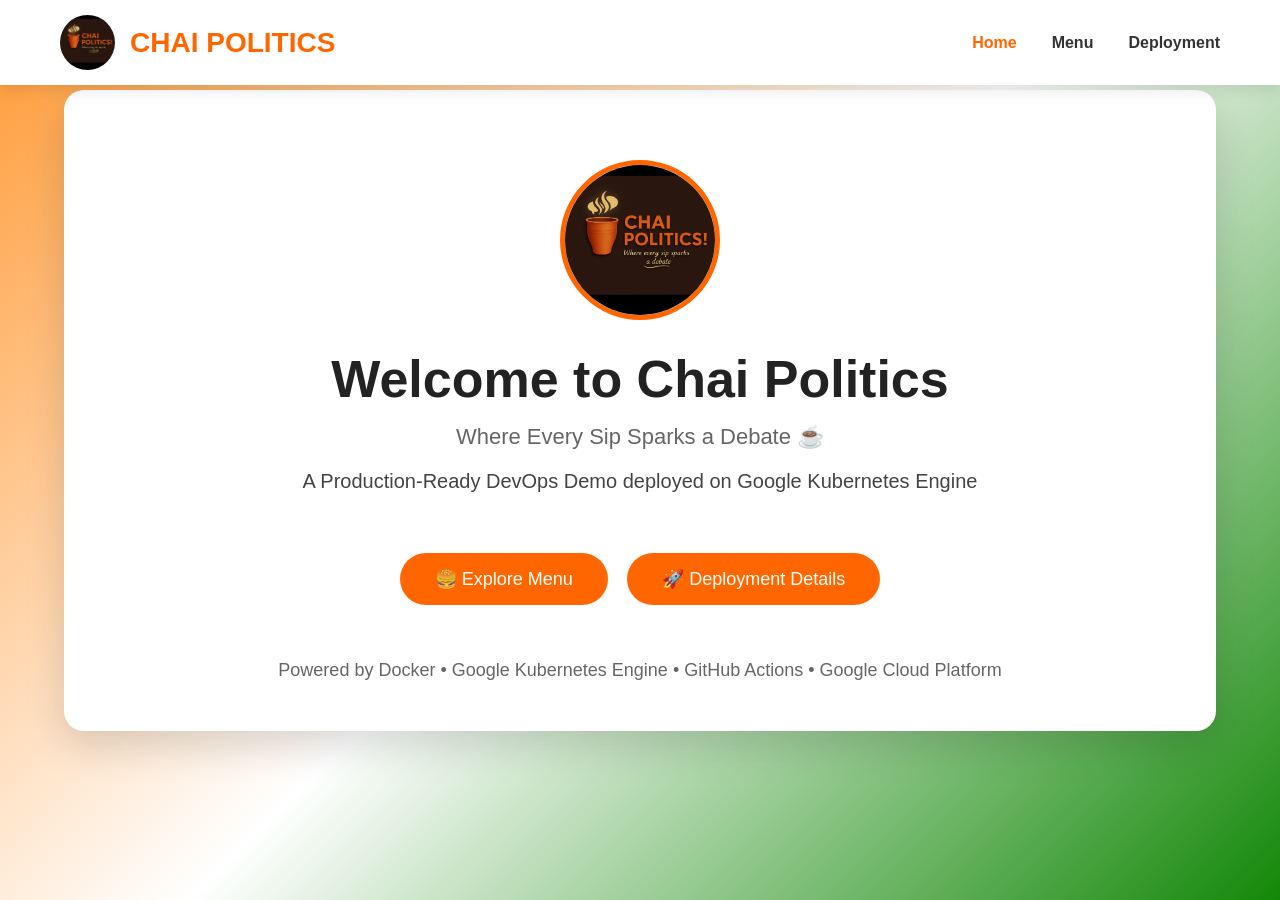
<file: app/index.html>
<!DOCTYPE html>
<html lang="en">

<head>

    <meta charset="UTF-8">
    <meta name="viewport" content="width=device-width, initial-scale=1.0">

    <title>Chai Politics</title>

    <link rel="stylesheet" href="css/style.css">

</head>

<body>

    <!-- =========================
            NAVBAR
    ========================== -->

    <nav>

        <div class="logo">

            <img src="images/logo.jpeg" alt="Chai Politics Logo">

            <span>CHAI POLITICS</span>

        </div>

        <ul>

            <li><a href="index.html" style="color:#ff6600;">Home</a></li>
            <li><a href="menu.html">Menu</a></li>
            <li><a href="deployment.html">Deployment</a></li>

        </ul>

    </nav>

    <!-- =========================
            MAIN CONTAINER
    ========================== -->

    <div class="container">

        <section class="hero">

            <img src="images/logo.jpeg"
                 class="hero-logo"
                 alt="Chai Politics Logo">

            <h1>Welcome to Chai Politics</h1>

            <p>
                Where Every Sip Sparks a Debate ☕
            </p>

            <p style="margin-top:20px;font-size:20px;color:#444;">
                A Production-Ready DevOps Demo deployed on Google Kubernetes Engine
            </p>

            <div style="margin-top:30px;">

                <a href="menu.html" class="btn">
                    🍔 Explore Menu
                </a>

                <a href="deployment.html"
                   class="btn"
                   style="margin-left:15px;">
                    🚀 Deployment Details
                </a>

            </div>

        </section>

        <p style="
            margin-top:35px;
            text-align:center;
            color:#666;
            font-size:18px;">

            Powered by Docker • Google Kubernetes Engine • GitHub Actions • Google Cloud Platform

        </p>

    </div>

</body>

</html>
</file>
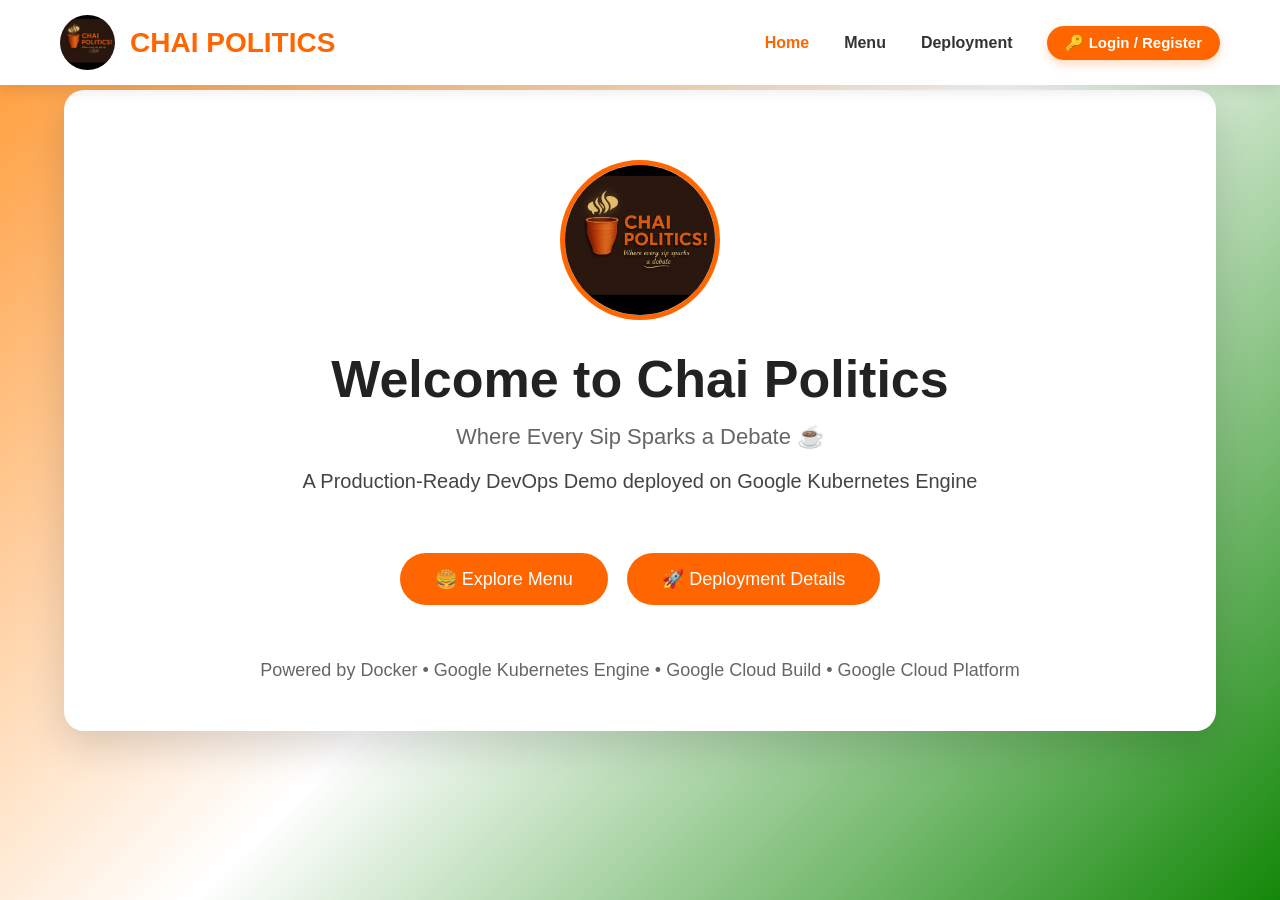
<file: frontend/index.html>
<!DOCTYPE html>
<html lang="en">

<head>
    <meta charset="UTF-8">
    <meta name="viewport" content="width=device-width, initial-scale=1.0">
    <title>Chai Politics</title>
    <link rel="stylesheet" href="css/style.css">
</head>

<body>

    <!-- =========================
            NAVBAR
    ========================== -->

    <nav>
        <div class="logo">
            <img src="images/logo.jpeg" alt="Chai Politics Logo">
            <span>CHAI POLITICS</span>
        </div>

        <ul>
            <li><a href="index.html" style="color:#ff6600;">Home</a></li>
            <li><a href="menu.html">Menu</a></li>
            <li><a href="deployment.html">Deployment</a></li>
            <!-- Dynamic Login / Cart Button rendered via js/app.js -->
        </ul>
    </nav>

    <!-- =========================
            MAIN CONTAINER
    ========================== -->

    <div class="container">

        <section class="hero">
            <img src="images/logo.jpeg" class="hero-logo" alt="Chai Politics Logo">

            <h1>Welcome to Chai Politics</h1>

            <p>Where Every Sip Sparks a Debate ☕</p>

            <p style="margin-top:20px;font-size:20px;color:#444;">
                A Production-Ready DevOps Demo deployed on Google Kubernetes Engine
            </p>

            <div style="margin-top:30px;">
                <a href="menu.html" class="btn">🍔 Explore Menu</a>
                <a href="deployment.html" class="btn" style="margin-left:15px;">🚀 Deployment Details</a>
            </div>
        </section>

        <p style="margin-top:35px;text-align:center;color:#666;font-size:18px;">
            Powered by Docker • Google Kubernetes Engine • Google Cloud Build • Google Cloud Platform
        </p>

    </div>

    <!-- =========================
            AUTH MODAL (LOGIN / REGISTER)
    ========================== -->
    <div id="loginModal" class="modal-overlay" style="display: none;">
        <div class="modal-content">
            <div class="modal-header">
                <h3>🔑 Account Access</h3>
                <button class="close-btn" onclick="closeLoginModal()">✕</button>
            </div>
            
            <!-- Tab Switcher -->
            <div style="display: flex; gap: 10px; margin: 15px 0; border-bottom: 2px solid #eee; padding-bottom: 10px;">
                <button id="loginTabBtn" onclick="switchAuthTab('login')" style="flex: 1; padding: 8px; border: none; background: #ff6600; color: white; border-radius: 4px; cursor: pointer; font-weight: bold;">Login</button>
                <button id="regTabBtn" onclick="switchAuthTab('register')" style="flex: 1; padding: 8px; border: 1px solid #ccc; background: #f5f5f5; color: #333; border-radius: 4px; cursor: pointer; font-weight: bold;">Register</button>
            </div>

            <!-- ON-SCREEN ERROR CONTAINER -->
            <div id="authErrorMsg" style="display: none; background-color: #ffebe9; color: #d93025; padding: 10px; border-radius: 6px; border: 1px solid #ffcdd2; margin-bottom: 15px; font-size: 13px; text-align: center; font-weight: bold;"></div>

            <div class="modal-body" style="padding: 5px 0 10px 0;">
                <!-- Existing User Login Form -->
                <form id="loginFormSection" onsubmit="handleLogin(event)">
                    <div style="margin-bottom: 15px;">
                        <label style="display:block; margin-bottom:5px; font-weight:bold;">Phone Number</label>
                        <input type="tel" id="loginPhone" placeholder="Enter registered phone number" style="width:100%; padding:10px; border-radius:6px; border:1px solid #ccc;">
                    </div>
                    <button type="submit" class="checkout-btn">Login to Continue</button>
                </form>

                <!-- New User Registration Form -->
                <form id="regFormSection" onsubmit="handleRegister(event)" style="display: none;">
                    <div style="margin-bottom: 15px;">
                        <label style="display:block; margin-bottom:5px; font-weight:bold;">Full Name</label>
                        <input type="text" id="regName" placeholder="Enter your full name" style="width:100%; padding:10px; border-radius:6px; border:1px solid #ccc;">
                    </div>
                    <div style="margin-bottom: 15px;">
                        <label style="display:block; margin-bottom:5px; font-weight:bold;">Phone Number</label>
                        <input type="tel" id="regPhone" placeholder="Enter mobile number" style="width:100%; padding:10px; border-radius:6px; border:1px solid #ccc;">
                    </div>
                    <button type="submit" class="checkout-btn" style="background-color: #0284c7;">Create Account</button>
                </form>
            </div>
        </div>
    </div>

    <!-- =========================
            CART POPUP MODAL
    ========================== -->
    <div id="cartModal" class="modal-overlay" style="display: none;">
        <div class="modal-content">
            <div class="modal-header">
                <h3>🛍️ Final Cart Items</h3>
                <button class="close-btn" onclick="closeCartModal()">✕</button>
            </div>

            <div class="modal-body">
                <ul id="cartItemsList" class="cart-item-list">
                    <!-- Dynamic Cart Rows Will Render Here -->
                </ul>
            </div>

            <div class="modal-footer">
                <div class="total-section">
                    <span>Grand Total:</span>
                    <span id="cartTotalAmount">₹0.00</span>
                </div>
                <button class="checkout-btn" onclick="confirmOrder()">Confirm Order 🚀</button>
            </div>
        </div>
    </div>

    <!-- =========================
            GLOBAL APP SCRIPT
    ========================== -->
    <script src="js/app.js"></script>

</body>

</html>
</file>
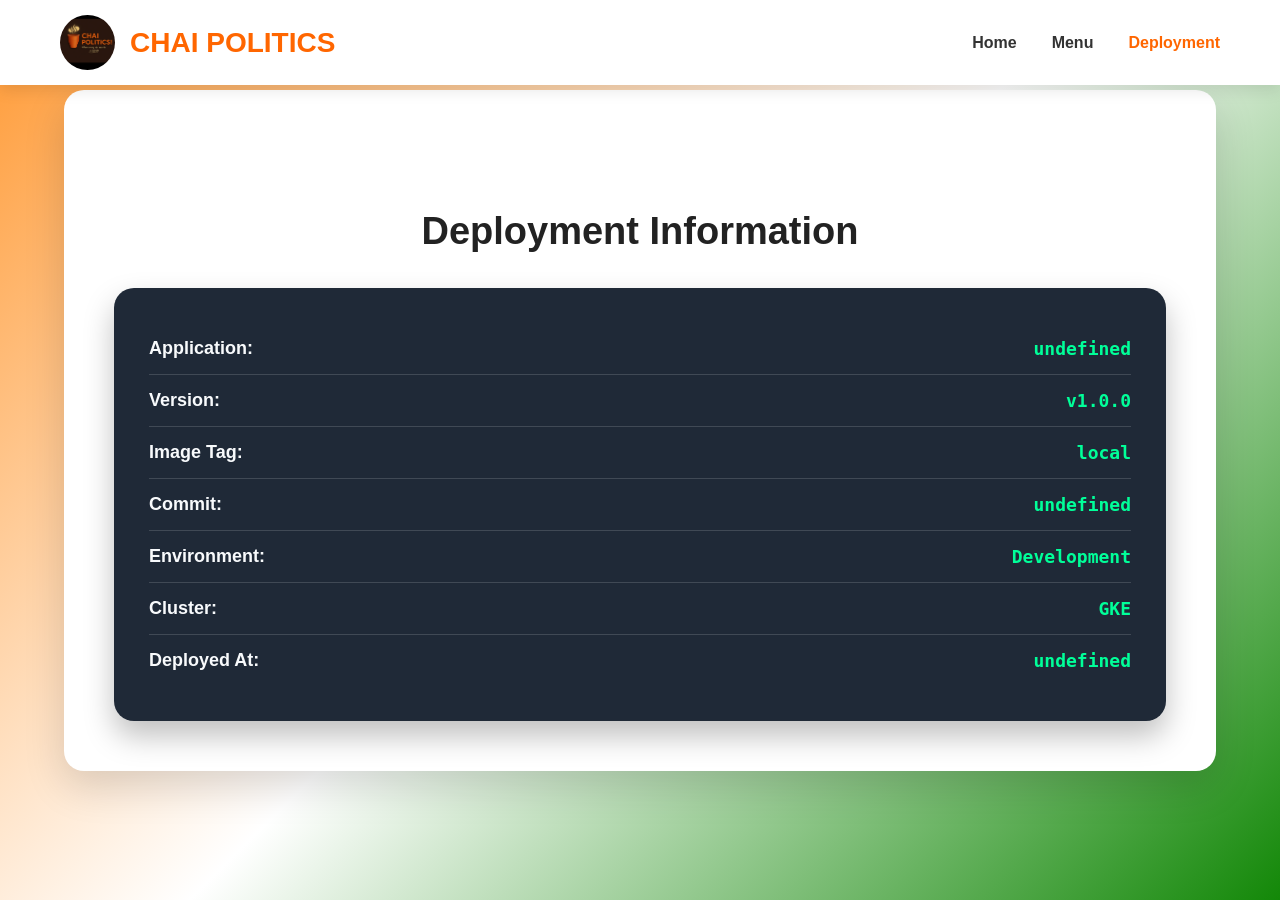
<file: app/deployment.html>
<!DOCTYPE html>
<html lang="en">

<head>

    <meta charset="UTF-8">
    <meta name="viewport" content="width=device-width, initial-scale=1.0">

    <title>Deployment Details</title>

    <link rel="stylesheet" href="css/style.css">

</head>

<body>

    <!-- =========================
            NAVBAR
    ========================== -->

    <nav>

        <div class="logo">

            <img src="images/logo.jpeg" alt="Chai Politics Logo">

            <span>CHAI POLITICS</span>

        </div>

        <ul>

            <li><a href="index.html">Home</a></li>
            <li><a href="menu.html">Menu</a></li>
            <li><a href="deployment.html" style="color:#ff6600;">Deployment</a></li>

        </ul>

    </nav>

    <!-- =========================
        DEPLOYMENT INFORMATION
    ========================== -->

    <div class="container">

        <section class="deployment-info">

            <h2>Deployment Information</h2>

            <div class="deploy-card">

                <p><strong>Application:</strong> <span id="app"></span></p>

                <p><strong>Version:</strong> <span id="version"></span></p>

                <p><strong>Image Tag:</strong> <span id="imageTag"></span></p>

                <p><strong>Commit:</strong> <span id="commit"></span></p>

                <p><strong>Environment:</strong> <span id="environment"></span></p>

                <p><strong>Cluster:</strong> <span id="cluster"></span></p>

                <p><strong>Deployed At:</strong> <span id="deployedAt"></span></p>

            </div>

        </section>

    </div>

    <!-- =========================
        LOAD VERSION.JSON
    ========================== -->

    <script>

        fetch("version.json")
            .then(response => response.json())
            .then(data => {

                document.getElementById("app").innerText = data.application;
                document.getElementById("version").innerText = data.version;
                document.getElementById("imageTag").innerText = data.imageTag;
                document.getElementById("commit").innerText = data.commit;
                document.getElementById("environment").innerText = data.environment;
                document.getElementById("cluster").innerText = data.cluster;
                document.getElementById("deployedAt").innerText = data.deployedAt;

            })
            .catch(error => {

                console.error("Unable to load version.json", error);

            });

    </script>

</body>

</html>
</file>
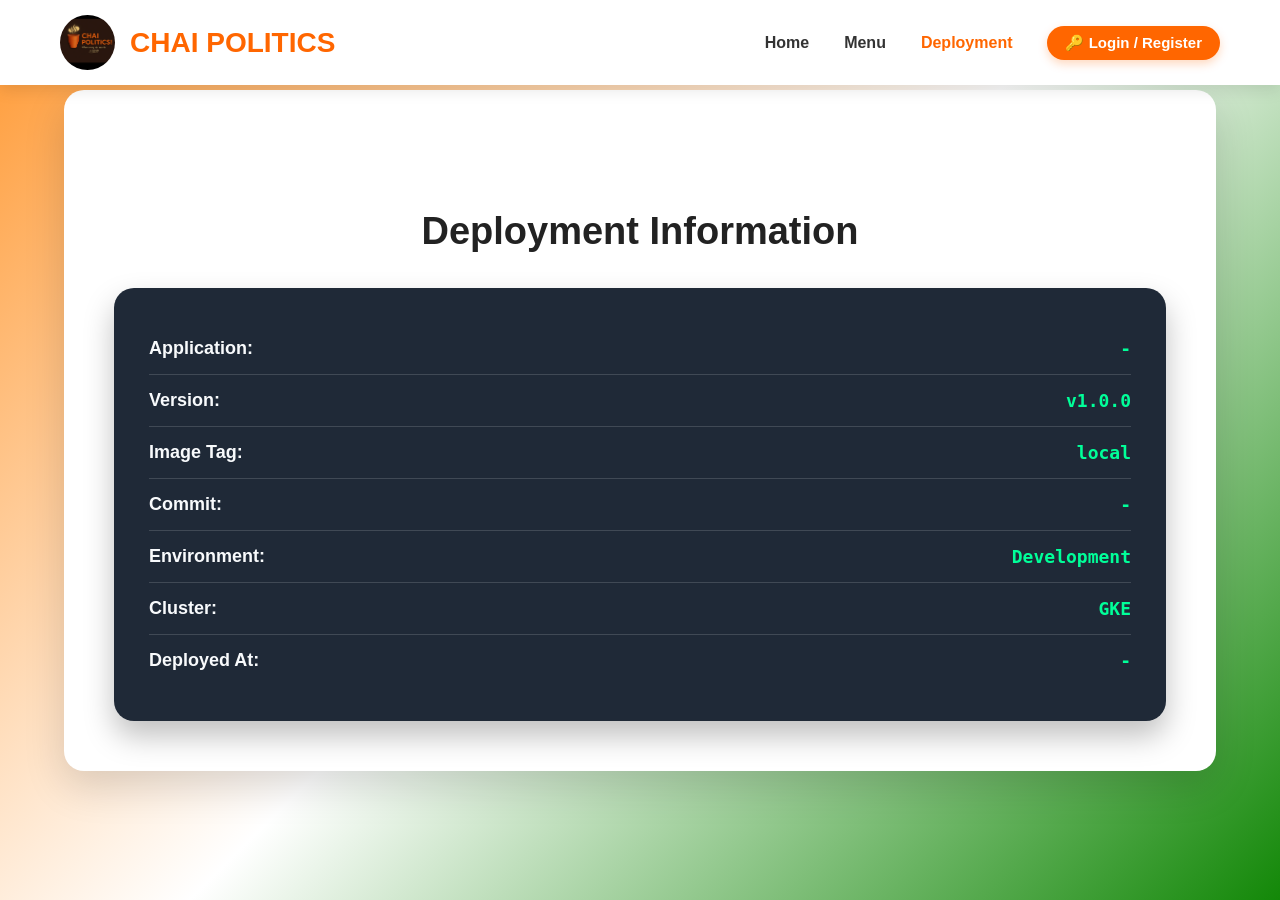
<file: frontend/deployment.html>
<!DOCTYPE html>
<html lang="en">

<head>
    <meta charset="UTF-8">
    <meta name="viewport" content="width=device-width, initial-scale=1.0">
    <title>Deployment Details - Chai Politics</title>
    <link rel="stylesheet" href="css/style.css">
</head>

<body>

    <!-- =========================
            NAVBAR
    ========================== -->

    <nav>
        <div class="logo">
            <img src="images/logo.jpeg" alt="Chai Politics Logo">
            <span>CHAI POLITICS</span>
        </div>

        <ul>
            <li><a href="index.html">Home</a></li>
            <li><a href="menu.html">Menu</a></li>
            <li><a href="deployment.html" style="color:#ff6600;">Deployment</a></li>
        </ul>
    </nav>

    <!-- =========================
        DEPLOYMENT INFORMATION
    ========================== -->

    <div class="container">
        <section class="deployment-info">
            <h2>Deployment Information</h2>

            <div class="deploy-card">
                <p><strong>Application:</strong> <span id="app">Loading...</span></p>
                <p><strong>Version:</strong> <span id="version">Loading...</span></p>
                <p><strong>Image Tag:</strong> <span id="imageTag">Loading...</span></p>
                <p><strong>Commit:</strong> <span id="commit">Loading...</span></p>
                <p><strong>Environment:</strong> <span id="environment">Loading...</span></p>
                <p><strong>Cluster:</strong> <span id="cluster">Loading...</span></p>
                <p><strong>Deployed At:</strong> <span id="deployedAt">Loading...</span></p>
            </div>
        </section>
    </div>

    <!-- =========================
            LOGIN MODAL
    ========================== -->
    <div id="loginModal" class="modal-overlay" style="display: none;">
        <div class="modal-content">
            <div class="modal-header">
                <h3>🔑 Login / Register</h3>
                <button class="close-btn" onclick="closeLoginModal()">✕</button>
            </div>
            <div class="modal-body" style="padding: 15px 0;">
                <form onsubmit="handleLogin(event)">
                    <div style="margin-bottom: 15px;">
                        <label style="display:block; margin-bottom:5px; font-weight:bold;">Name</label>
                        <input type="text" id="loginName" required placeholder="Enter your name" style="width:100%; padding:10px; border-radius:6px; border:1px solid #ccc;">
                    </div>
                    <div style="margin-bottom: 15px;">
                        <label style="display:block; margin-bottom:5px; font-weight:bold;">Phone Number</label>
                        <input type="tel" id="loginPhone" required placeholder="Enter phone number" style="width:100%; padding:10px; border-radius:6px; border:1px solid #ccc;">
                    </div>
                    <button type="submit" class="checkout-btn">Login to Continue</button>
                </form>
            </div>
        </div>
    </div>

    <!-- =========================
            CART MODAL
    ========================== -->
    <div id="cartModal" class="modal-overlay" style="display: none;">
        <div class="modal-content">
            <div class="modal-header">
                <h3>🛍️ Your Cart Items</h3>
                <button class="close-btn" onclick="closeCartModal()">✕</button>
            </div>
            <div class="modal-body">
                <ul id="cartItemsList" class="cart-item-list">
                    <!-- Dynamic Cart Rows Rendered Here -->
                </ul>
            </div>
            <div class="modal-footer">
                <div class="total-section">
                    <span>Grand Total:</span>
                    <span id="cartTotalAmount">₹0.00</span>
                </div>
                <button class="checkout-btn" onclick="alert('Order Placed Successfully!')">Confirm Order 🚀</button>
            </div>
        </div>
    </div>

    <!-- =========================
        LOAD VERSION.JSON
    ========================== -->
    <script>
        fetch("version.json")
            .then(response => response.json())
            .then(data => {
                document.getElementById("app").innerText = data.application || "-";
                document.getElementById("version").innerText = data.version || "-";
                document.getElementById("imageTag").innerText = data.imageTag || "-";
                document.getElementById("commit").innerText = data.commit || "-";
                document.getElementById("environment").innerText = data.environment || "-";
                document.getElementById("cluster").innerText = data.cluster || "-";
                document.getElementById("deployedAt").innerText = data.deployedAt || "-";
            })
            .catch(error => {
                console.error("Unable to load version.json", error);
            });
    </script>

    <!-- Global JS App Script -->
    <script src="js/app.js"></script>
</body>

</html>
</file>
<file: app/css/style.css>
*{
    margin:0;
    padding:0;
    box-sizing:border-box;
    font-family:Arial, Helvetica, sans-serif;
}

body{
    background:linear-gradient(135deg,#FF9933,#ffffff,#138808);
    min-height:100vh;
    padding-top:90px;
}

/* ==========================
        NAVBAR
========================== */

nav{
    position:fixed;
    top:0;
    left:0;
    width:100%;
    background:#ffffff;
    display:flex;
    justify-content:space-between;
    align-items:center;
    padding:15px 60px;
    box-shadow:0 5px 15px rgba(0,0,0,.1);
    z-index:1000;
}

.logo{
    display:flex;
    align-items:center;
    font-size:28px;
    font-weight:bold;
    color:#ff6600;
}

.logo img{
    width:55px;
    height:55px;
    border-radius:50%;
    object-fit:cover;
    margin-right:15px;
}

nav ul{
    display:flex;
    list-style:none;
}

nav ul li{
    margin-left:35px;
}

nav ul li a{
    text-decoration:none;
    color:#333;
    font-weight:bold;
    transition:.3s;
}

nav ul li a:hover{
    color:#ff6600;
}

/* ==========================
        MAIN CONTAINER
========================== */

.container{
    width:90%;
    max-width:1200px;
    margin:auto;
    background:#ffffff;
    border-radius:20px;
    padding:50px;
    box-shadow:0 15px 40px rgba(0,0,0,.15);
}

/* ==========================
        HERO
========================== */

.hero{
    text-align:center;
    padding:20px;
}

.hero-logo{
    width:160px;
    height:160px;
    border-radius:50%;
    object-fit:cover;
    border:5px solid #ff6600;
}

.hero h1{
    margin-top:25px;
    font-size:52px;
    color:#222;
}

.hero p{
    margin-top:15px;
    font-size:22px;
    color:#666;
}

.btn{
    display:inline-block;
    margin-top:30px;
    padding:15px 35px;
    background:#ff6600;
    color:white;
    text-decoration:none;
    border-radius:40px;
    font-size:18px;
    transition:.3s;
}

.btn:hover{
    background:#e45a00;
}

/* ==========================
        MENU
========================== */

.menu-section{
    margin-top:60px;
}

.menu-section h2{
    text-align:center;
    font-size:38px;
    margin-bottom:40px;
}

.cards{
    display:grid;
    grid-template-columns:repeat(auto-fit,minmax(250px,1fr));
    gap:25px;
}

.card{
    background:#fafafa;
    padding:30px;
    border-radius:18px;
    text-align:center;
    transition:.3s;
    box-shadow:0 5px 15px rgba(0,0,0,.08);
}

.card:hover{
    transform:translateY(-10px);
    box-shadow:0 15px 30px rgba(0,0,0,.15);
}

.emoji{
    font-size:50px;
}

.card h3{
    margin-top:15px;
    font-size:28px;
}

.card p{
    margin-top:10px;
    color:#666;
}

.card span{
    display:block;
    margin-top:18px;
    font-size:22px;
    color:#ff6600;
    font-weight:bold;
}

/* ==========================
        DEVOPS SECTION
========================== */

.devops{
    margin-top:70px;
}

.devops h2{
    text-align:center;
    margin-bottom:35px;
    font-size:38px;
}

.info{
    display:grid;
    grid-template-columns:repeat(auto-fit,minmax(250px,1fr));
    gap:25px;
}

.box{
    background:#222;
    color:white;
    padding:30px;
    text-align:center;
    border-radius:15px;
    transition:.3s;
}

.box:hover{
    background:#ff6600;
    transform:translateY(-8px);
}

.box h3{
    margin-bottom:15px;
}

/* ==========================
        FOOTER
========================== */

footer{
    margin-top:60px;
    text-align:center;
    color:#666;
    font-size:18px;
    padding-bottom:20px;
}

/* ==========================
        RESPONSIVE
========================== */

@media(max-width:768px){

    nav{
        flex-direction:column;
        padding:20px;
    }

    nav ul{
        margin-top:15px;
    }

    nav ul li{
        margin:0 10px;
    }

    .hero h1{
        font-size:38px;
    }

    .hero p{
        font-size:18px;
    }

    .container{
        padding:30px;
    }
}

/* ==========================
      DEPLOYMENT INFO
========================== */

.deployment-info{
    margin-top:70px;
}

.deployment-info h2{
    text-align:center;
    font-size:38px;
    margin-bottom:35px;
    color:#222;
}

.deploy-card{

    background:#1f2937;

    color:white;

    border-radius:20px;

    padding:35px;

    box-shadow:0 15px 30px rgba(0,0,0,.25);

}

.deploy-card p{

    display:flex;

    justify-content:space-between;

    align-items:center;

    padding:15px 0;

    border-bottom:1px solid rgba(255,255,255,.15);

    font-size:18px;

}

.deploy-card p:last-child{

    border-bottom:none;

}

.deploy-card span{

    color:#00ff99;

    font-weight:bold;

    font-family:monospace;

    word-break:break-word;

}

.deploy-card strong{

    color:#f8fafc;

}
</file>
<file: frontend/css/style.css>
*{
    margin:0;
    padding:0;
    box-sizing:border-box;
    font-family:Arial, Helvetica, sans-serif;
}

body{
    background:linear-gradient(135deg,#FF9933,#ffffff,#138808);
    min-height:100vh;
    padding-top:90px;
}

/* ==========================
        NAVBAR
========================== */

nav{
    position:fixed;
    top:0;
    left:0;
    width:100%;
    background:#ffffff;
    display:flex;
    justify-content:space-between;
    align-items:center;
    padding:15px 60px;
    box-shadow:0 5px 15px rgba(0,0,0,.1);
    z-index:1000;
}

.logo{
    display:flex;
    align-items:center;
    font-size:28px;
    font-weight:bold;
    color:#ff6600;
}

.logo img{
    width:55px;
    height:55px;
    border-radius:50%;
    object-fit:cover;
    margin-right:15px;
}

nav ul{
    display:flex;
    align-items:center;
    list-style:none;
}

nav ul li{
    margin-left:35px;
}

nav ul li a{
    text-decoration:none;
    color:#333;
    font-weight:bold;
    transition:.3s;
}

nav ul li a:hover{
    color:#ff6600;
}

/* ==========================
        MAIN CONTAINER
========================== */

.container{
    width:90%;
    max-width:1200px;
    margin:auto;
    background:#ffffff;
    border-radius:20px;
    padding:50px;
    box-shadow:0 15px 40px rgba(0,0,0,.15);
}

/* ==========================
        HERO
========================== */

.hero{
    text-align:center;
    padding:20px;
}

.hero-logo{
    width:160px;
    height:160px;
    border-radius:50%;
    object-fit:cover;
    border:5px solid #ff6600;
}

.hero h1{
    margin-top:25px;
    font-size:52px;
    color:#222;
}

.hero p{
    margin-top:15px;
    font-size:22px;
    color:#666;
}

.btn{
    display:inline-block;
    margin-top:30px;
    padding:15px 35px;
    background:#ff6600;
    color:white;
    text-decoration:none;
    border-radius:40px;
    font-size:18px;
    transition:.3s;
}

.btn:hover{
    background:#e45a00;
}

/* ==========================
        MENU
========================== */

.menu-section{
    margin-top:60px;
}

.menu-section h2{
    text-align:center;
    font-size:38px;
    margin-bottom:40px;
}

.cards{
    display:grid;
    grid-template-columns:repeat(auto-fit,minmax(250px,1fr));
    gap:25px;
}

.card{
    background:#fafafa;
    padding:30px;
    border-radius:18px;
    text-align:center;
    transition:.3s;
    box-shadow:0 5px 15px rgba(0,0,0,.08);
}

.card:hover{
    transform:translateY(-10px);
    box-shadow:0 15px 30px rgba(0,0,0,.15);
}

.emoji{
    font-size:50px;
}

.card h3{
    margin-top:15px;
    font-size:28px;
}

.card p{
    margin-top:10px;
    color:#666;
}

.card span{
    display:block;
    margin-top:18px;
    font-size:22px;
    color:#ff6600;
    font-weight:bold;
}

/* ==========================
        DEVOPS SECTION
========================== */

.devops{
    margin-top:70px;
}

.devops h2{
    text-align:center;
    margin-bottom:35px;
    font-size:38px;
}

.info{
    display:grid;
    grid-template-columns:repeat(auto-fit,minmax(250px,1fr));
    gap:25px;
}

.box{
    background:#222;
    color:white;
    padding:30px;
    text-align:center;
    border-radius:15px;
    transition:.3s;
}

.box:hover{
    background:#ff6600;
    transform:translateY(-8px);
}

.box h3{
    margin-bottom:15px;
}

/* ==========================
      DEPLOYMENT INFO
========================== */

.deployment-info{
    margin-top:70px;
}

.deployment-info h2{
    text-align:center;
    font-size:38px;
    margin-bottom:35px;
    color:#222;
}

.deploy-card{
    background:#1f2937;
    color:white;
    border-radius:20px;
    padding:35px;
    box-shadow:0 15px 30px rgba(0,0,0,.25);
}

.deploy-card p{
    display:flex;
    justify-content:space-between;
    align-items:center;
    padding:15px 0;
    border-bottom:1px solid rgba(255,255,255,.15);
    font-size:18px;
}

.deploy-card p:last-child{
    border-bottom:none;
}

.deploy-card span{
    color:#00ff99;
    font-weight:bold;
    font-family:monospace;
    word-break:break-word;
}

.deploy-card strong{
    color:#f8fafc;
}

/* ==========================
        CART & MODAL
========================== */

.cart-nav-btn {
    background: #ff6600;
    color: #ffffff;
    border: none;
    padding: 8px 18px;
    font-size: 15px;
    font-weight: bold;
    border-radius: 30px;
    cursor: pointer;
    display: inline-flex;
    align-items: center;
    gap: 8px;
    transition: all .3s ease;
    box-shadow: 0 4px 10px rgba(255, 102, 0, 0.25);
}

.cart-nav-btn:hover {
    background: #e45a00;
    transform: translateY(-2px);
    box-shadow: 0 6px 15px rgba(255, 102, 0, 0.4);
}

.cart-badge {
    background: #222222;
    color: #ffffff;
    font-size: 12px;
    border-radius: 50%;
    padding: 2px 8px;
    font-weight: bold;
}

.modal-overlay {
    position: fixed;
    top: 0;
    left: 0;
    width: 100vw;
    height: 100vh;
    background: rgba(0, 0, 0, 0.65);
    backdrop-filter: blur(4px);
    display: flex;
    justify-content: center;
    align-items: center;
    z-index: 9999;
}

.modal-content {
    background: #ffffff;
    width: 90%;
    max-width: 480px;
    border-radius: 20px;
    padding: 30px;
    box-shadow: 0 20px 40px rgba(0, 0, 0, 0.3);
    animation: modalSlide 0.3s ease-out;
}

@keyframes modalSlide {
    from {
        opacity: 0;
        transform: translateY(-20px);
    }
    to {
        opacity: 1;
        transform: translateY(0);
    }
}

.modal-header {
    display: flex;
    justify-content: space-between;
    align-items: center;
    border-bottom: 2px solid #f0f0f0;
    padding-bottom: 15px;
}

.modal-header h3 {
    margin: 0;
    font-size: 24px;
    color: #222222;
}

.close-btn {
    background: none;
    border: none;
    font-size: 22px;
    cursor: pointer;
    color: #888888;
    transition: color .2s;
}

.close-btn:hover {
    color: #ff6600;
}

.cart-item-list {
    list-style: none;
    padding: 0;
    margin: 20px 0;
    max-height: 260px;
    overflow-y: auto;
}

.cart-item-row {
    display: flex;
    justify-content: space-between;
    align-items: center;
    padding: 12px 0;
    border-bottom: 1px dashed #e0e0e0;
}

.cart-item-row:last-child {
    border-bottom: none;
}

.modal-footer {
    border-top: 2px solid #f0f0f0;
    padding-top: 20px;
    margin-top: 10px;
}

.total-section {
    display: flex;
    justify-content: space-between;
    font-size: 20px;
    font-weight: bold;
    margin-bottom: 20px;
    color: #222222;
}

.total-section #cartTotalAmount {
    color: #ff6600;
}

.checkout-btn {
    width: 100%;
    background: #138808;
    color: #ffffff;
    padding: 14px;
    border: none;
    border-radius: 30px;
    font-size: 18px;
    font-weight: bold;
    cursor: pointer;
    transition: background .3s, transform .2s;
}

.checkout-btn:hover {
    background: #0f6c06;
    transform: translateY(-2px);
}

/* ==========================
        FOOTER
========================== */

footer{
    margin-top:60px;
    text-align:center;
    color:#666;
    font-size:18px;
    padding-bottom:20px;
}

/* ==========================
        RESPONSIVE
========================== */

@media(max-width:768px){

    nav{
        flex-direction:column;
        padding:20px;
    }

    nav ul{
        margin-top:15px;
        flex-wrap: wrap;
        justify-content: center;
    }

    nav ul li{
        margin:10px 10px;
    }

    .hero h1{
        font-size:38px;
    }

    .hero p{
        font-size:18px;
    }

    .container{
        padding:30px;
    }
}
</file>
